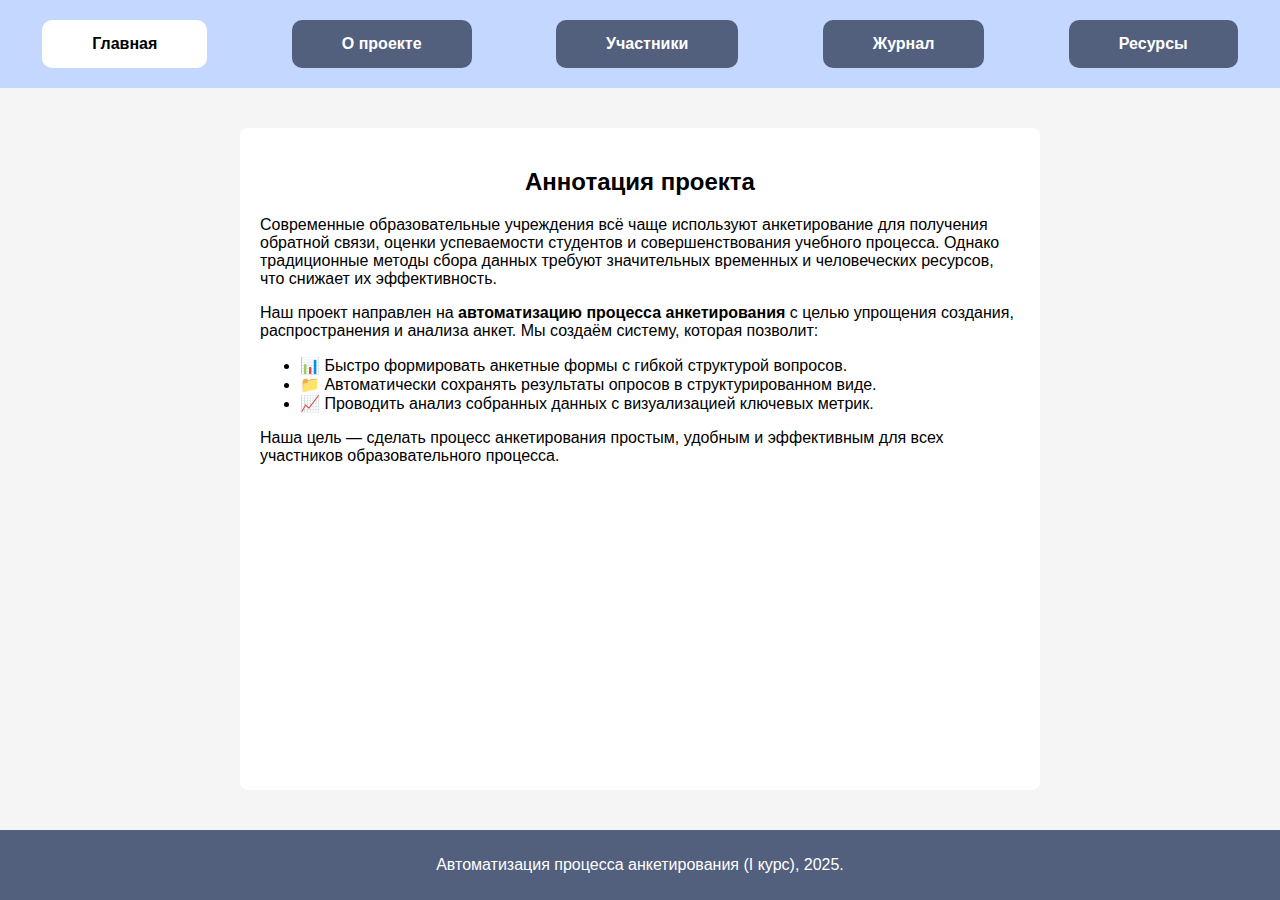
<file: site/index.html>
<!DOCTYPE html>
<html lang="ru">
<head>
    <meta charset="UTF-8">
    <title>Главная - Проект</title>
    <link rel="stylesheet" href="style.css">
</head>
<body>
    <nav>
        <a class = "active" href="index.html">Главная</a>
        <a href="about.html">О проекте</a>
        <a href="members.html">Участники</a>
        <a href="journal.html">Журнал</a>
        <a href="resources.html">Ресурсы</a>
    </nav>
    <main>
        <section>
            <h2 class="center-text">Аннотация проекта</h2>
            <p>Современные образовательные учреждения всё чаще используют анкетирование для получения обратной связи, оценки успеваемости студентов и совершенствования учебного процесса. Однако традиционные методы сбора данных требуют значительных временных и человеческих ресурсов, что снижает их эффективность.</p>

            <p>Наш проект направлен на <strong>автоматизацию процесса анкетирования</strong> с целью упрощения создания, распространения и анализа анкет. Мы создаём систему, которая позволит:</p>

            <ul>
                <li>📊 Быстро формировать анкетные формы с гибкой структурой вопросов.</li>
                <li>📁 Автоматически сохранять результаты опросов в структурированном виде.</li>
                <li>📈 Проводить анализ собранных данных с визуализацией ключевых метрик.</li>
            </ul>

            <p>Наша цель — сделать процесс анкетирования простым, удобным и эффективным для всех участников образовательного процесса.</p>

        </section>
    </main>
    <footer><p>Автоматизация процесса анкетирования (I курс), 2025.</p></footer>
</body>
</html>
</file>
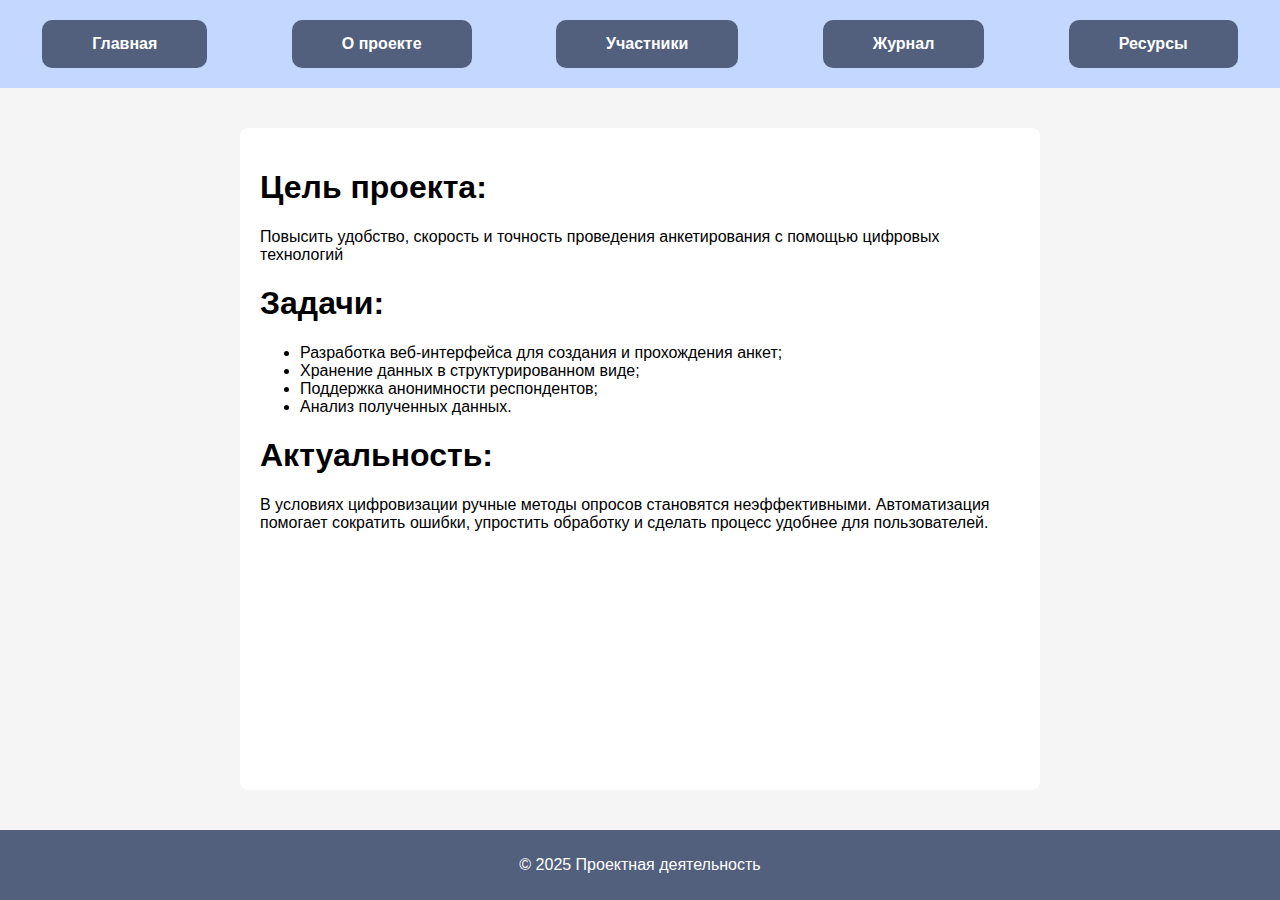
<file: site/about.html>
<!DOCTYPE html>
<html lang="ru">
<head>
    <meta charset="UTF-8">
    <title>О проекте</title>
    <link rel="stylesheet" href="style.css">
</head>
<body>
    <nav>
        <a href="index.html">Главная</a>
        <a href="about.html">О проекте</a>
        <a href="members.html">Участники</a>
        <a href="journal.html">Журнал</a>
        <a href="resources.html">Ресурсы</a>
    </nav>
    <main>
        <section>
            <h1>Цель проекта: </h1>
            <p>Повысить удобство, скорость и точность проведения анкетирования с помощью цифровых технологий</p>
            <h1>Задачи:</h1>
            <ul>
                <li>Разработка веб-интерфейса для создания и прохождения анкет;</li> 
                <li>Хранение данных в структурированном виде;</li>
                <li>Поддержка анонимности респондентов;</li>
                <li>Анализ полученных данных.</li>
            </ul>
            <h1>Актуальность:</h1>
            <p>В условиях цифровизации ручные методы опросов становятся неэффективными. Автоматизация помогает сократить ошибки, упростить обработку и сделать процесс удобнее для пользователей.</p>
        </section>
    </main>
    <footer><p>© 2025 Проектная деятельность</p></footer>
</body>
</html>
</file>
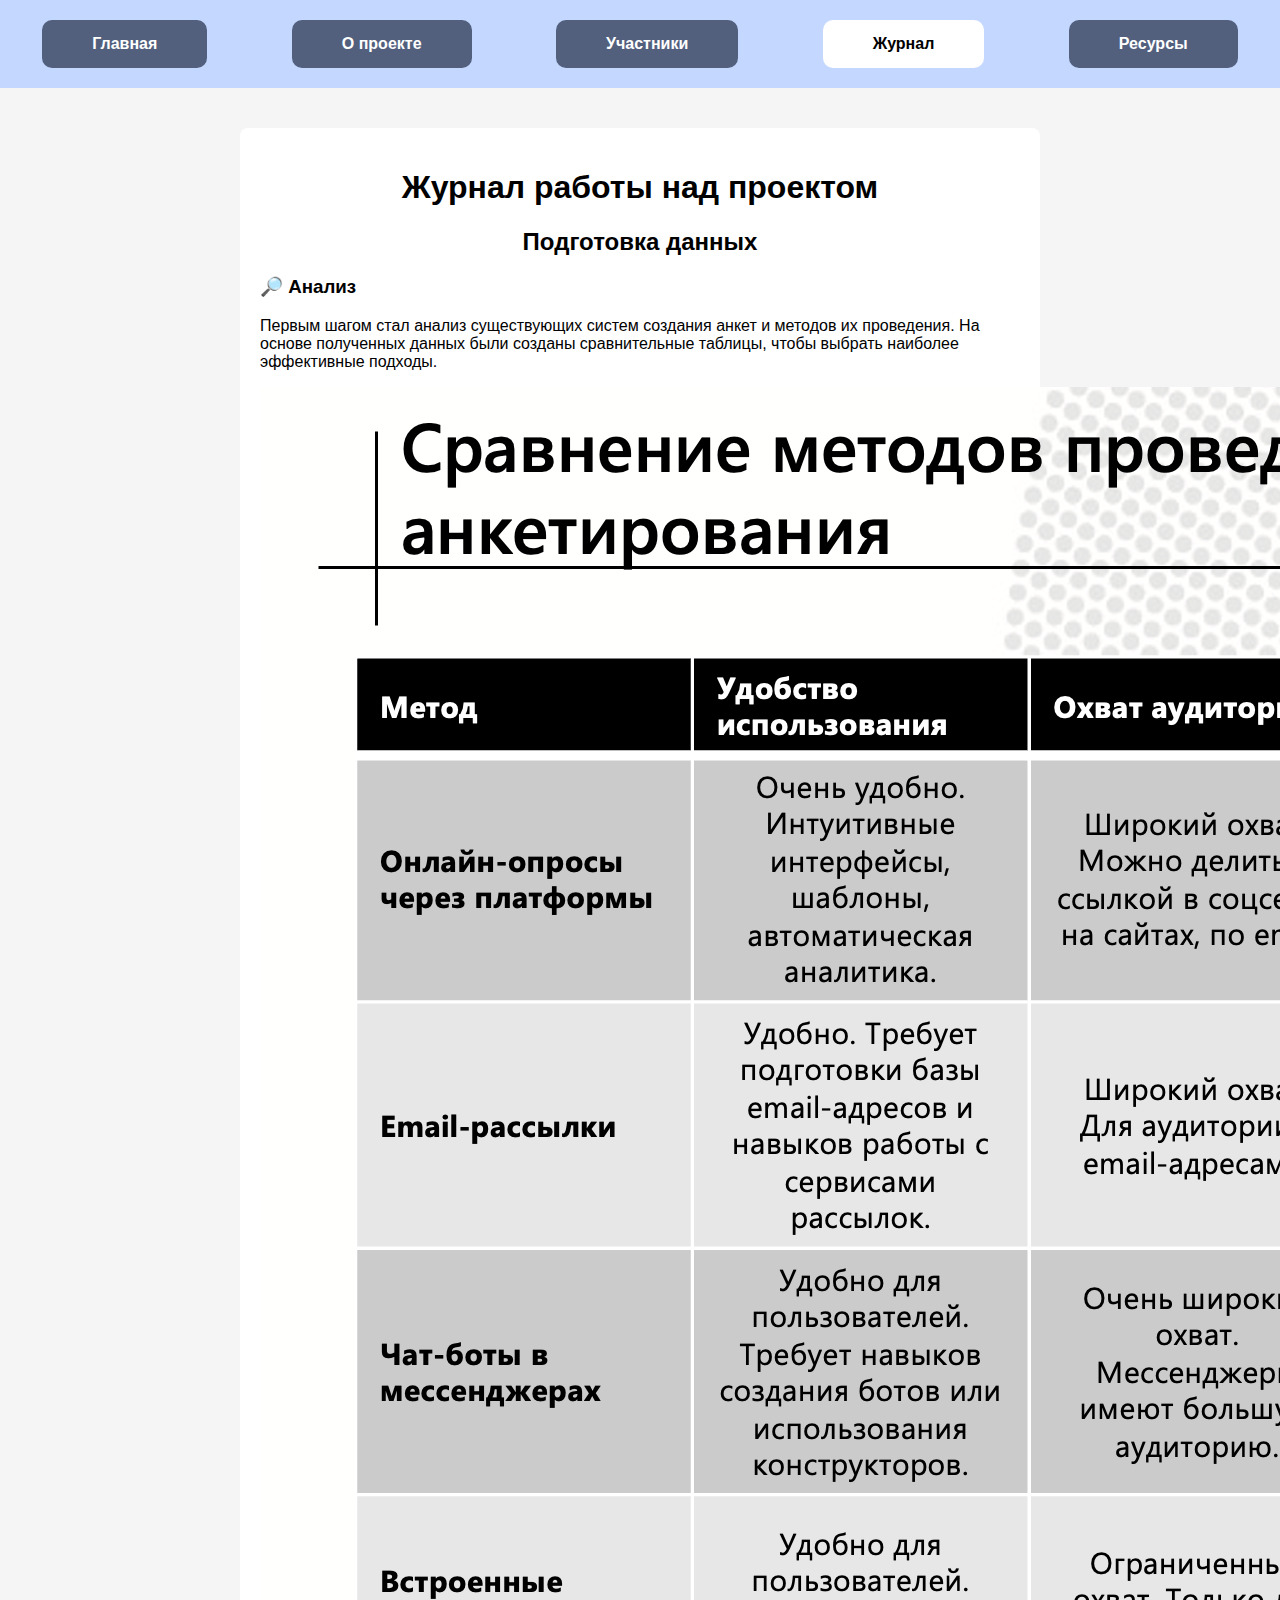
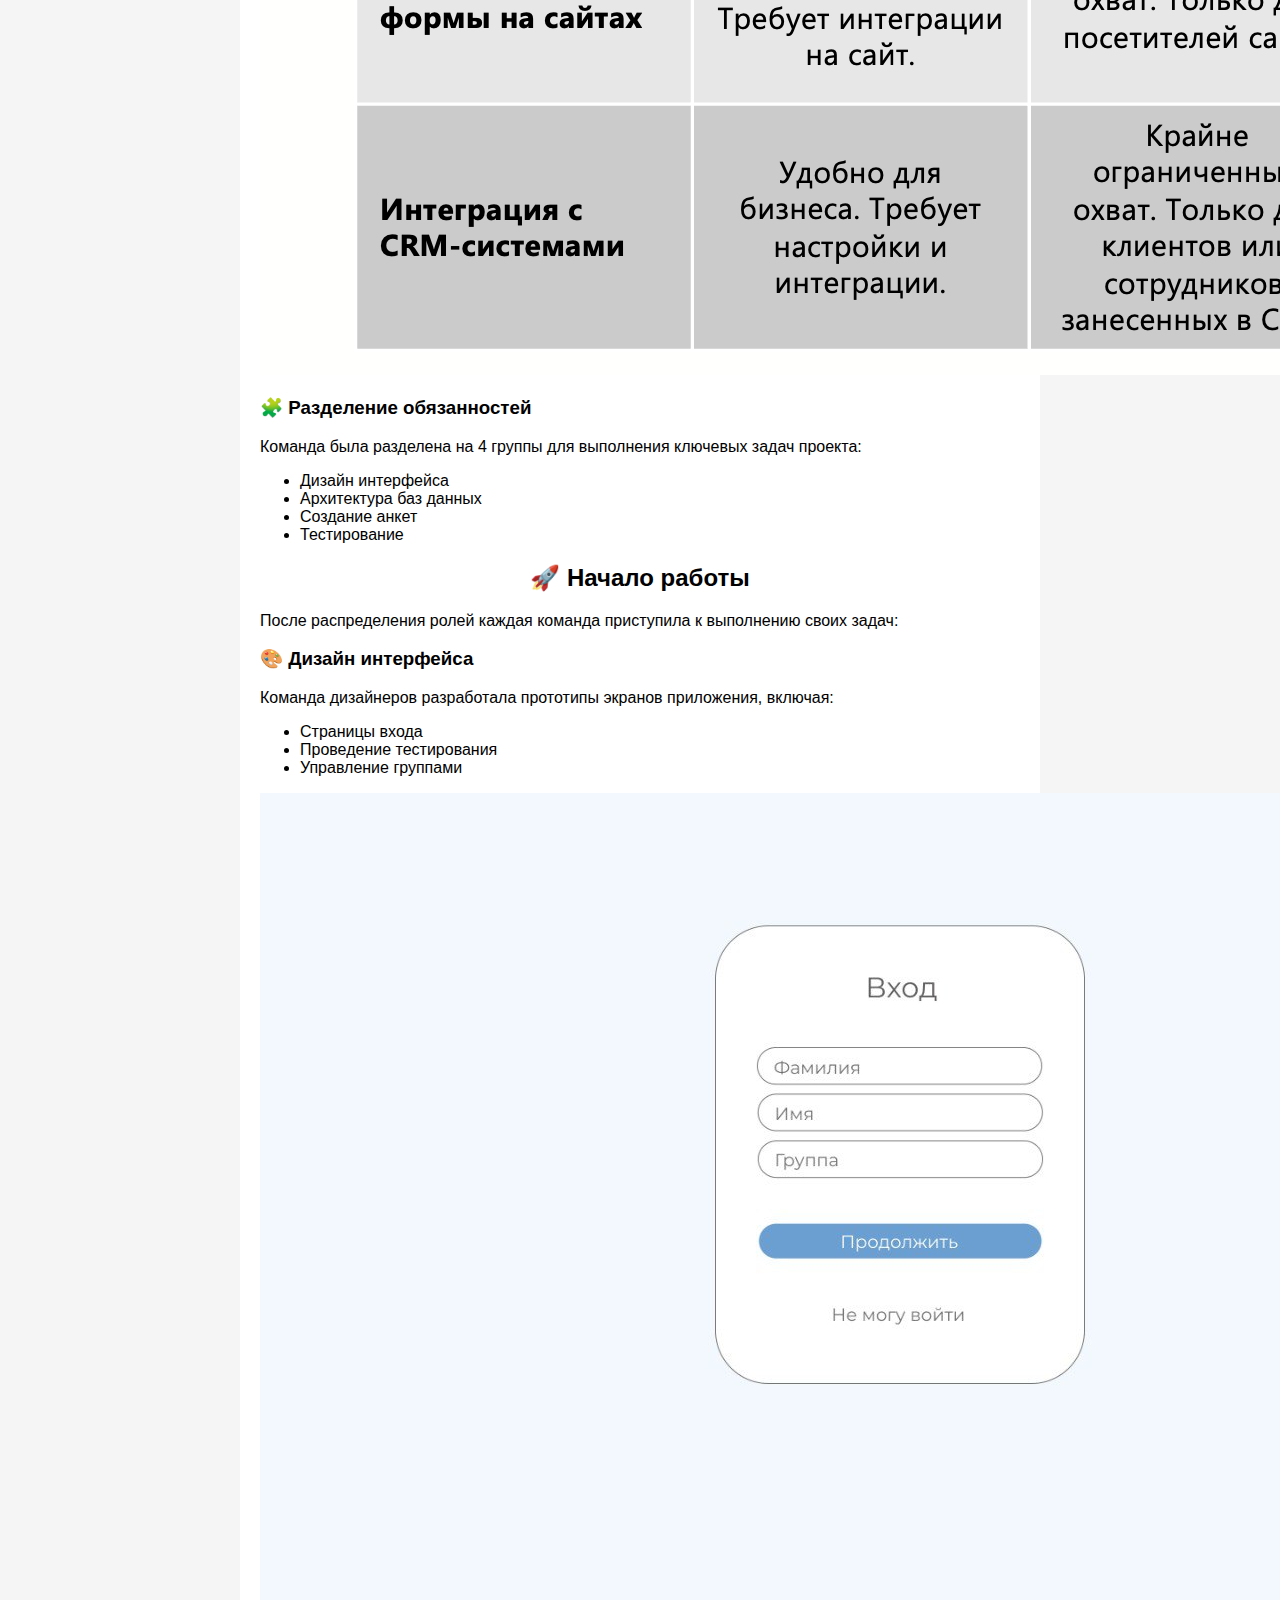
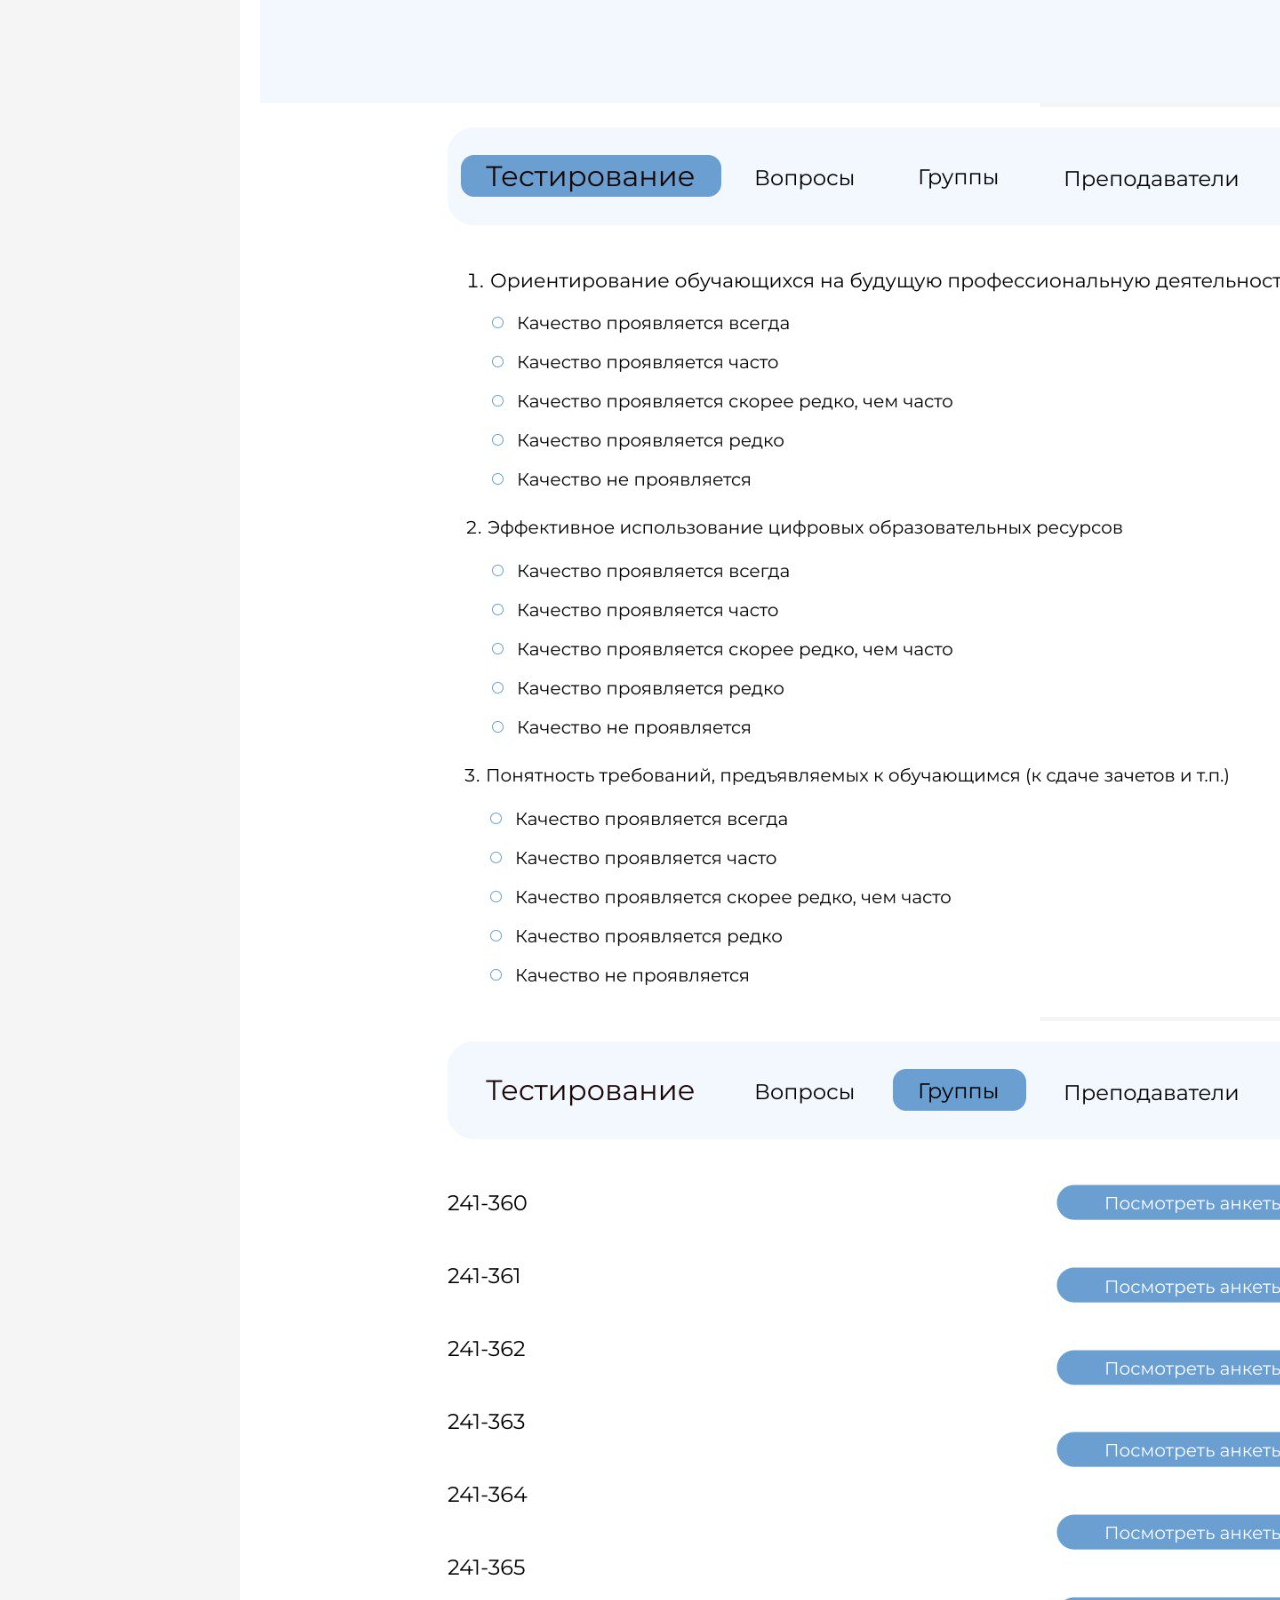
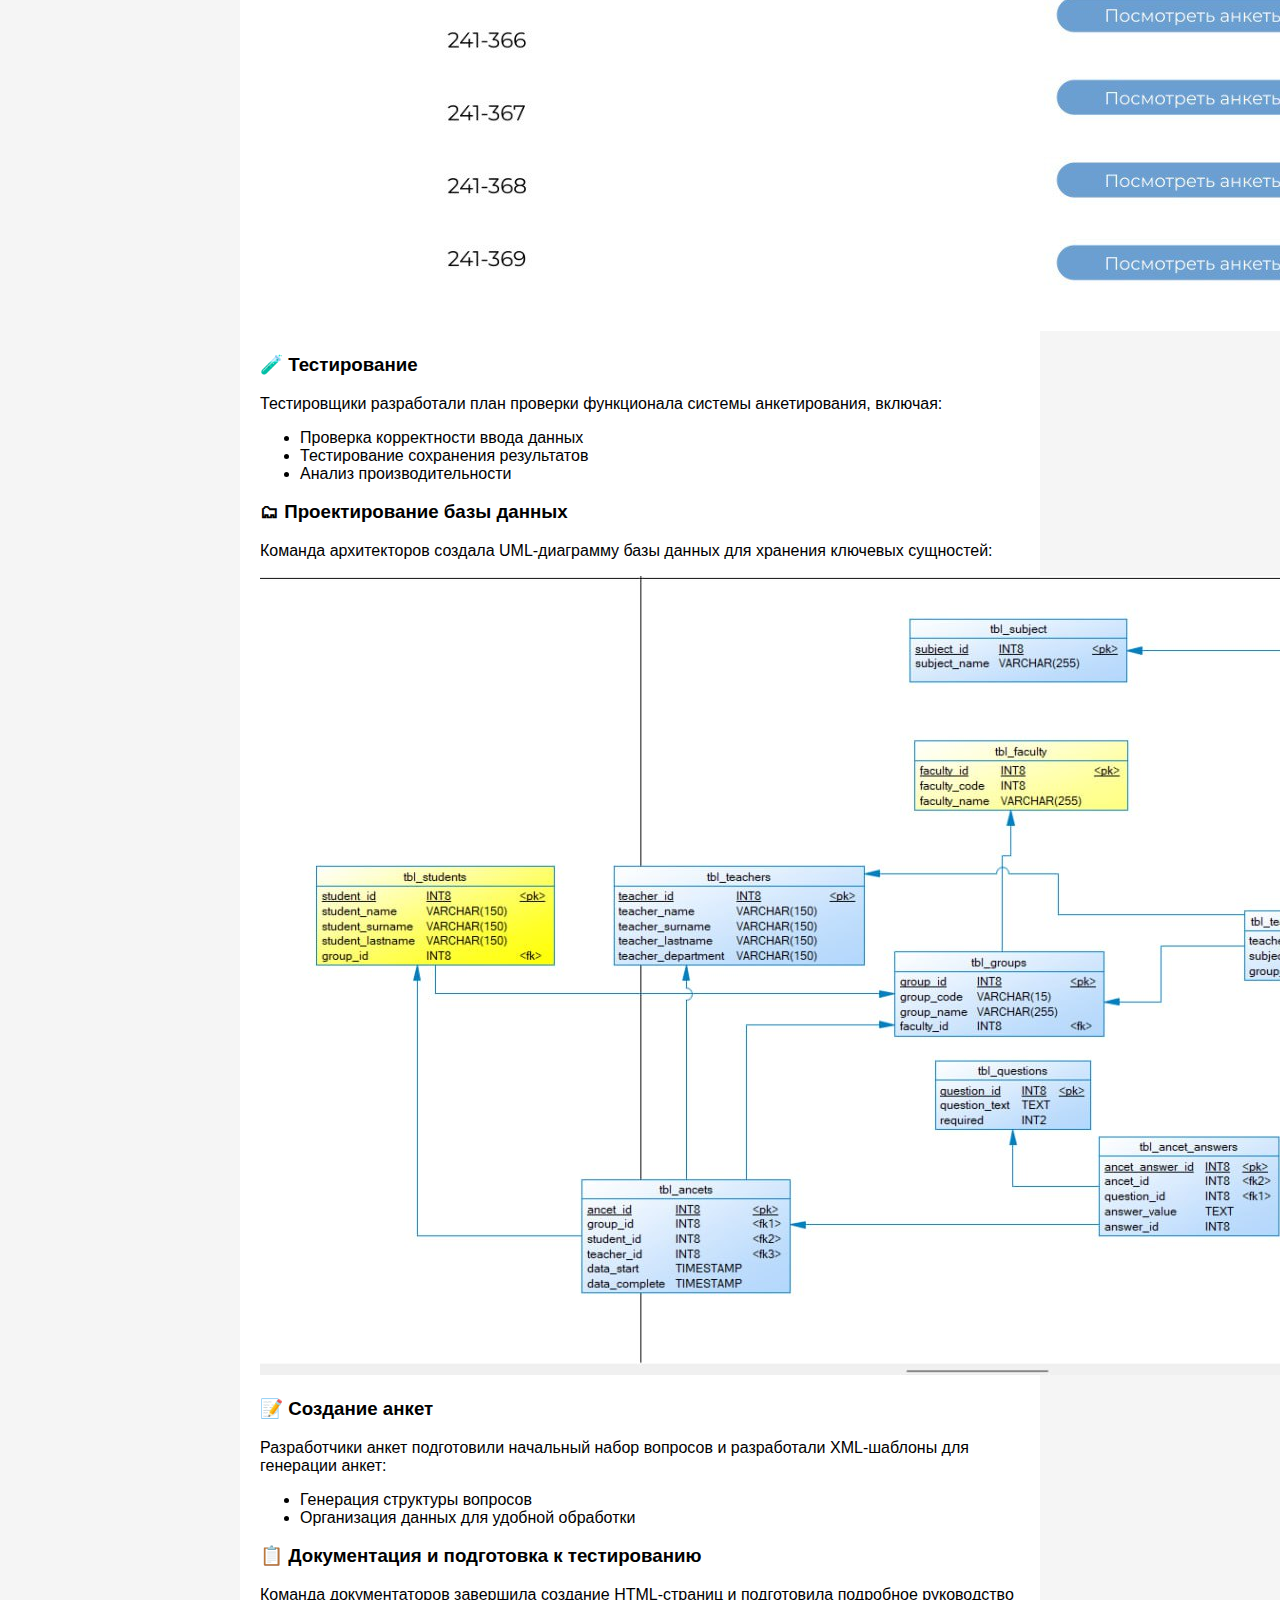
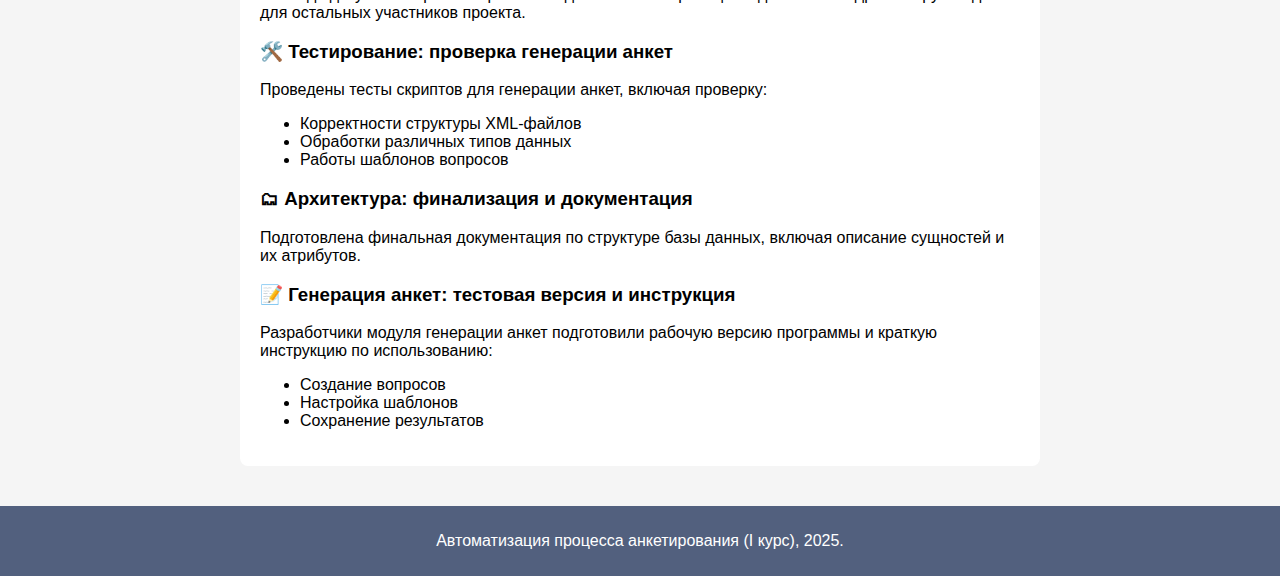
<file: site/journal.html>
<!DOCTYPE html>
<html lang="ru">
<head>
    <meta charset="UTF-8">
    <title>Журнал</title>
    <link rel="stylesheet" href="style.css">
</head>
<body>
    <nav>
        <a href="index.html">Главная</a>
        <a href="about.html">О проекте</a>
        <a href="members.html">Участники</a>
        <a class="active" href="journal.html">Журнал</a>
        <a href="resources.html">Ресурсы</a>
    </nav>
    <main>
        <h1 class="center-text">Журнал работы над проектом</h1>
        <section>
            <h2 class="center-text">Подготовка данных</h2>
            <h3>🔎 Анализ</h3>
            <p>Первым шагом стал анализ существующих систем создания анкет и методов их проведения. На основе полученных данных были созданы сравнительные таблицы, чтобы выбрать наиболее эффективные подходы.</p>
            <img src="images/ComparisonTable.png" alt="Сравнительная таблица" class="image">
        </section>

        <section>
            <h3>🧩 Разделение обязанностей</h3>
            <p>Команда была разделена на 4 группы для выполнения ключевых задач проекта:</p>
            <ul>
                <li>Дизайн интерфейса</li>
                <li>Архитектура баз данных</li>
                <li>Создание анкет</li>
                <li>Тестирование</li>
            </ul>
        </section>

        <section>
            <h2 class="center-text">🚀 Начало работы</h2>
            <p>После распределения ролей каждая команда приступила к выполнению своих задач:</p>

            <h3>🎨 Дизайн интерфейса</h3>
            <p>Команда дизайнеров разработала прототипы экранов приложения, включая:</p>
            <ul>
                <li>Страницы входа</li>
                <li>Проведение тестирования</li>
                <li>Управление группами</li>
            </ul>
            <img src="images/UI_1.jpg" alt="Дизайн авторизации" class="image">
            <img src="images/UI_2.jpg" alt="Дизайн управления группами" class="image">
            <img src="images/UI_3.jpg" alt="Дизайн тестирования" class="image">
        </section>

        <section>
            <h3>🧪 Тестирование</h3>
            <p>Тестировщики разработали план проверки функционала системы анкетирования, включая:</p>
            <ul>
                <li>Проверка корректности ввода данных</li>
                <li>Тестирование сохранения результатов</li>
                <li>Анализ производительности</li>
            </ul>
        </section>

        <section>
            <h3>🗂 Проектирование базы данных</h3>
            <p>Команда архитекторов создала UML-диаграмму базы данных для хранения ключевых сущностей:</p>
            <img src="images/DB.jpg" alt="Диаграмма базы данных" class="image">
        </section>

        <section>
            <h3>📝 Создание анкет</h3>
            <p>Разработчики анкет подготовили начальный набор вопросов и разработали XML-шаблоны для генерации анкет:</p>
            <ul>
                <li>Генерация структуры вопросов</li>
                <li>Организация данных для удобной обработки</li>
            </ul>
        </section>

        <section>
            <h3>📋 Документация и подготовка к тестированию</h3>
            <p>Команда документаторов завершила создание HTML-страниц и подготовила подробное руководство для остальных участников проекта.</p>
        </section>

        <section>
            <h3>🛠️ Тестирование: проверка генерации анкет</h3>
            <p>Проведены тесты скриптов для генерации анкет, включая проверку:</p>
            <ul>
                <li>Корректности структуры XML-файлов</li>
                <li>Обработки различных типов данных</li>
                <li>Работы шаблонов вопросов</li>
            </ul>
        </section>

        <section>
            <h3>🗂 Архитектура: финализация и документация</h3>
            <p>Подготовлена финальная документация по структуре базы данных, включая описание сущностей и их атрибутов.</p>
        </section>

        <section>
            <h3>📝 Генерация анкет: тестовая версия и инструкция</h3>
            <p>Разработчики модуля генерации анкет подготовили рабочую версию программы и краткую инструкцию по использованию:</p>
            <ul>
                <li>Создание вопросов</li>
                <li>Настройка шаблонов</li>
                <li>Сохранение результатов</li>
            </ul>
        </section>

    </main>
    <footer><p>Автоматизация процесса анкетирования (I курс), 2025.</p></footer>
</body>
</html>
</file>
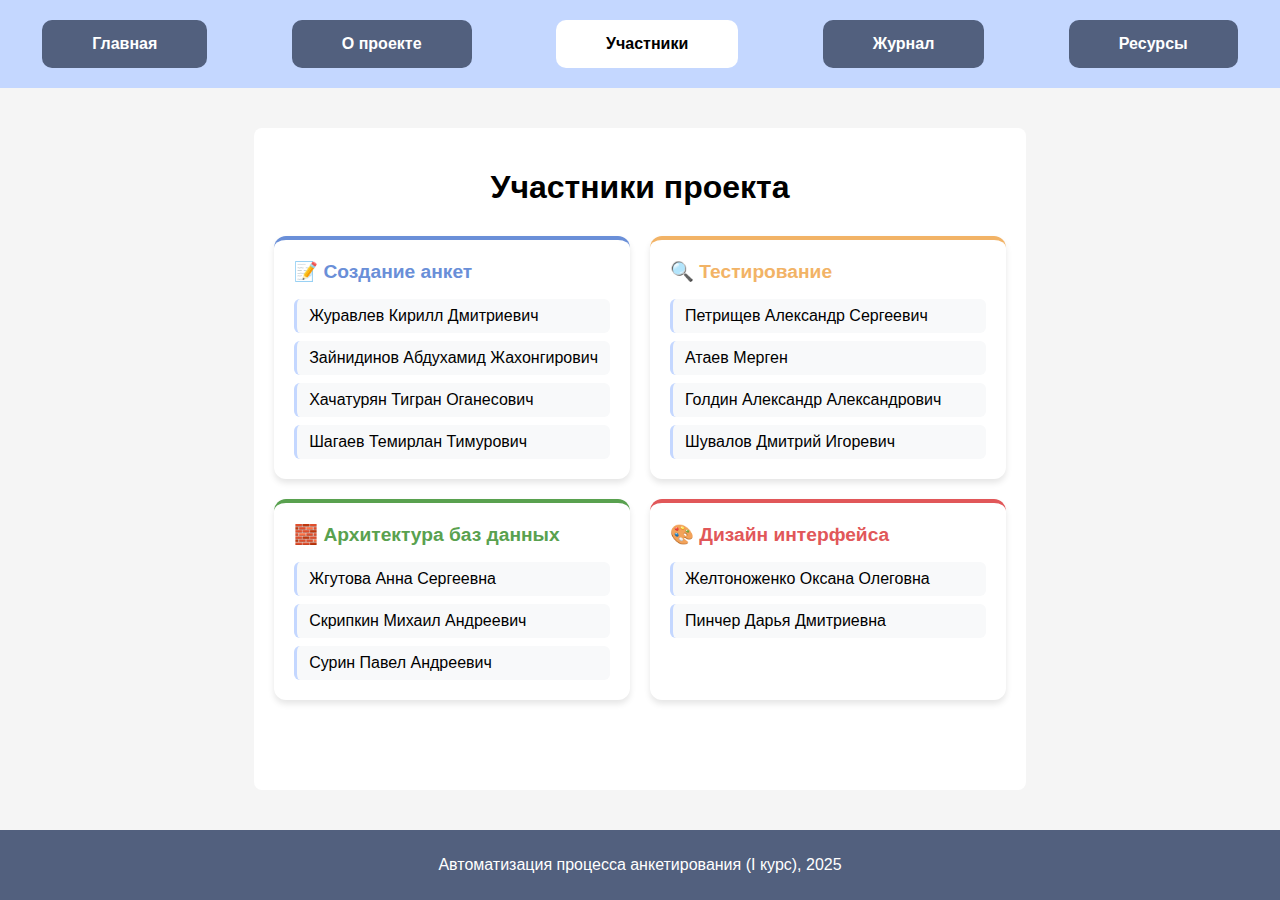
<file: site/members.html>
<!DOCTYPE html>
<html lang="ru">
<head>
    <meta charset="UTF-8">
    <title>Участники</title>
    <link rel="stylesheet" href="style.css">
</head>
<body>
    <nav>
        <a href="index.html">Главная</a>
        <a href="about.html">О проекте</a>
        <a class="active" href="members.html">Участники</a>
        <a href="journal.html">Журнал</a>
        <a href="resources.html">Ресурсы</a>
    </nav>
    
    <main>
        <h1 class="center-text">Участники проекта</h1>
        
        <div class="roles-container">
            <div class="role-tile role-forms">
                <h2>📝 Создание анкет</h2>
                <div class="members-list">
                    <div class="member">Журавлев Кирилл Дмитриевич</div>
                    <div class="member">Зайнидинов Абдухамид Жахонгирович</div>
                    <div class="member">Хачатурян Тигран Оганесович</div>
                    <div class="member">Шагаев Темирлан Тимурович</div>
                </div>
            </div>

            <div class="role-tile role-test">
                <h2>🔍 Тестирование</h2>
                <div class="members-list">
                    <div class="member">Петрищев Александр Сергеевич</div>
                    <div class="member">Атаев Мерген</div>
                    <div class="member">Голдин Александр Александрович</div>
                    <div class="member">Шувалов Дмитрий Игоревич</div>
                </div>
            </div>

            <div class="role-tile role-arch">
                <h2>🧱 Архитектура баз данных</h2>
                <div class="members-list">
                    <div class="member">Жгутова Анна Сергеевна</div>
                    <div class="member">Скрипкин Михаил Андреевич</div>
                    <div class="member">Сурин Павел Андреевич</div>
                </div>
            </div>

            <div class="role-tile role-design">
                <h2>🎨 Дизайн интерфейса</h2>
                <div class="members-list">
                    <div class="member">Желтоноженко Оксана Олеговна</div>
                    <div class="member">Пинчер Дарья Дмитриевна</div>
                </div>
            </div>
        </div>
    </main>
    
    <footer>
        <p>Автоматизация процесса анкетирования (I курс), 2025</p>
    </footer>
</body>
</html>
</file>
<file: site/style.css>
html, body {
    font-family: Arial, sans-serif;
    background-color: #f5f5f5;
    margin: 0;
    padding: 10;
    height: 100%;
    display: flex;
    flex-direction: column;
}

nav {
    background-color: #c4d7ff;
    display: flex;
    justify-content: space-around;
    padding: 20px 0;
}

nav a {
    color: white;
    text-decoration: none;
    padding: 15px 50px;
    background-color: #52607e;
    border-radius: 10px;
    transition: background-color 0.3s ease;
    font-weight: bold;
    font-size: 16px;
}

nav a:hover {
    background-color: #ffffff;
    color: black;
}

main {
    flex: 1;
    max-width: 800px;
    margin: 40px auto;
    background-color: white;
    padding: 20px;
    border-radius: 8px;
    box-sizing: border-box;
}

footer {
    background-color: #52607e;
    color: white;
    text-align: center;
    padding: 10px;
}

.center-text {
    text-align: center;
}

.active {
    background-color: #ffffff;
    color: black;
}

/* плитки */
.roles-container {
    display: grid;
    grid-template-columns: repeat(2, 1fr);
    gap: 20px;
    margin-top: 30px;
}

.role-tile {
    background: white;
    border-radius: 12px;
    padding: 20px;
    box-shadow: 0 4px 6px rgba(0,0,0,0.1);
    transition: all 0.3s ease;
    border-top: 4px solid;
    height: 100%;
    box-sizing: border-box;
}

.role-tile:hover {
    transform: translateY(-5px);
    box-shadow: 0 10px 20px rgba(0,0,0,0.15);
}

.role-tile h2 {
    margin-top: 0;
    display: flex;
    align-items: center;
    gap: 10px;
    font-size: 1.2rem;
    color: #52607e;
}

.members-list {
    margin-top: 15px;
    display: flex;
    flex-direction: column;
    gap: 8px;
}

.member {
    padding: 8px 12px;
    background-color: #f8f9fa;
    border-radius: 6px;
    transition: all 0.2s;
    border-left: 3px solid #c4d7ff;
}

.member:hover {
    background-color: #e9ecef;
    transform: translateX(5px);
}

.role-forms {
    border-color: #6a8fd8;
}
.role-forms h2 {
    color: #6a8fd8;
}

.role-test {
    border-color: #f2b366;
}
.role-test h2 {
    color: #f2b366;
}

.role-arch {
    border-color: #59a14f;
}
.role-arch h2 {
    color: #59a14f;
}

.role-design {
    border-color: #e15759;
}
.role-design h2 {
    color: #e15759;
}
</file>
